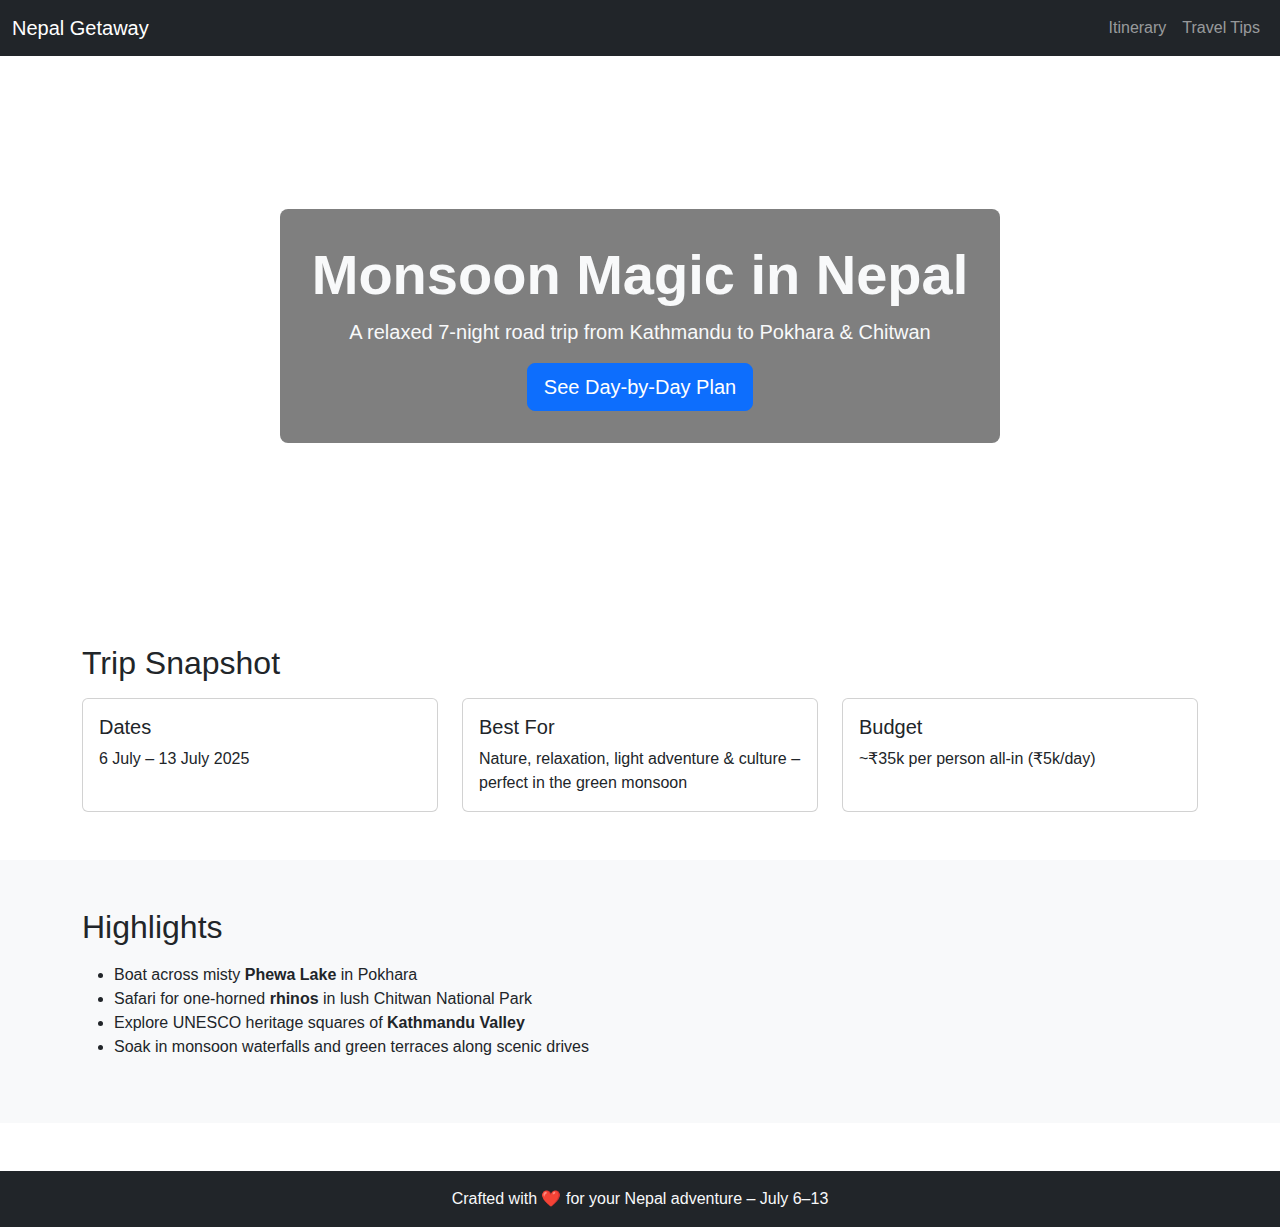
<file: index.html>
<!DOCTYPE html>
<html lang="en">
<head>
<meta charset="UTF-8">
<meta name="viewport" content="width=device-width, initial-scale=1">
<title>Nepal Monsoon Getaway</title>
<link href="https://cdn.jsdelivr.net/npm/bootstrap@5.3.2/dist/css/bootstrap.min.css" rel="stylesheet">
<link href="style.css" rel="stylesheet">
</head>
<body>
<nav class="navbar navbar-expand-lg navbar-dark bg-dark">
  <div class="container-fluid">
    <a class="navbar-brand" href="index.html">Nepal Getaway</a>
    <button class="navbar-toggler" type="button" data-bs-toggle="collapse" data-bs-target="#navbarNav">
      <span class="navbar-toggler-icon"></span>
    </button>
    <div class="collapse navbar-collapse" id="navbarNav">
      <ul class="navbar-nav ms-auto">
        <li class="nav-item"><a class="nav-link" href="itinerary.html">Itinerary</a></li>
        <li class="nav-item"><a class="nav-link" href="tips.html">Travel Tips</a></li>
      </ul>
    </div>
  </div>
</nav>

<header class="bg-image text-light" style="background-image: url('https://images.unsplash.com/photo-1519682337058-a94d519337bc?auto=format&fit=crop&w=1350&q=80'); background-size: cover; background-position: center; height: 60vh;">
  <div class="d-flex h-100 align-items-center justify-content-center">
    <div class="text-center backdrop">
      <h1 class="display-4 fw-bold">Monsoon Magic in Nepal</h1>
      <p class="lead">A relaxed 7‑night road trip from Kathmandu to Pokhara &amp; Chitwan</p>
      <a href="itinerary.html" class="btn btn-primary btn-lg">See Day‑by‑Day Plan</a>
    </div>
  </div>
</header>

<section class="container my-5">
  <h2 class="mb-3">Trip Snapshot</h2>
  <div class="row g-4">
    <div class="col-md-4"><div class="card h-100"><div class="card-body"><h5 class="card-title">Dates</h5><p class="card-text">6 July – 13 July 2025</p></div></div></div>
    <div class="col-md-4"><div class="card h-100"><div class="card-body"><h5 class="card-title">Best For</h5><p class="card-text">Nature, relaxation, light adventure &amp; culture – perfect in the green monsoon</p></div></div></div>
    <div class="col-md-4"><div class="card h-100"><div class="card-body"><h5 class="card-title">Budget</h5><p class="card-text">~₹35k per person all‑in (₹5k/day)</p></div></div></div>
  </div>
</section>

<section class="bg-light py-5">
  <div class="container">
    <h2 class="mb-3">Highlights</h2>
    <ul>
      <li>Boat across misty <strong>Phewa&nbsp;Lake</strong> in Pokhara</li>
      <li>Safari for one‑horned <strong>rhinos</strong> in lush Chitwan National Park</li>
      <li>Explore UNESCO heritage squares of <strong>Kathmandu Valley</strong></li>
      <li>Soak in monsoon waterfalls and green terraces along scenic drives</li>
    </ul>
  </div>
</section>

<footer class="bg-dark text-light text-center py-3 mt-5">
  Crafted with ❤️ for your Nepal adventure – July 6–13
</footer>
<script src="https://cdn.jsdelivr.net/npm/bootstrap@5.3.2/dist/js/bootstrap.bundle.min.js"></script>
</body>
</html>
</file>
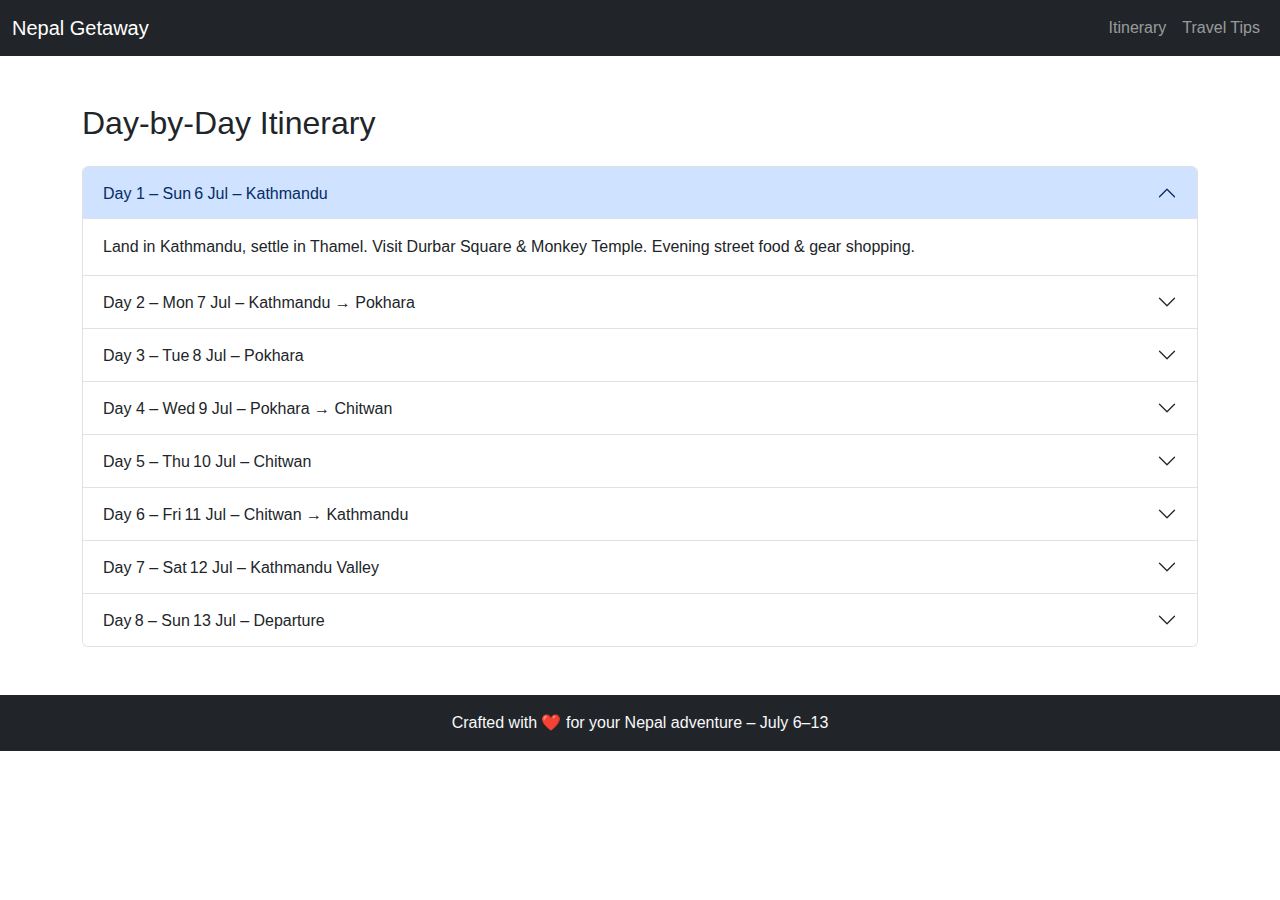
<file: itinerary.html>
<!DOCTYPE html>
<html lang="en">
<head>
<meta charset="UTF-8">
<meta name="viewport" content="width=device-width, initial-scale=1">
<title>Nepal Monsoon Getaway</title>
<link href="https://cdn.jsdelivr.net/npm/bootstrap@5.3.2/dist/css/bootstrap.min.css" rel="stylesheet">
<link href="style.css" rel="stylesheet">
</head>
<body>
<nav class="navbar navbar-expand-lg navbar-dark bg-dark">
  <div class="container-fluid">
    <a class="navbar-brand" href="index.html">Nepal Getaway</a>
    <button class="navbar-toggler" type="button" data-bs-toggle="collapse" data-bs-target="#navbarNav">
      <span class="navbar-toggler-icon"></span>
    </button>
    <div class="collapse navbar-collapse" id="navbarNav">
      <ul class="navbar-nav ms-auto">
        <li class="nav-item"><a class="nav-link" href="itinerary.html">Itinerary</a></li>
        <li class="nav-item"><a class="nav-link" href="tips.html">Travel Tips</a></li>
      </ul>
    </div>
  </div>
</nav>

<section class="container my-5">
  <h2 class="mb-4">Day‑by‑Day Itinerary</h2>

  <div class="accordion" id="itineraryAccordion">

    <div class="accordion-item">
      <h2 class="accordion-header" id="heading0">
        <button class="accordion-button " type="button" data-bs-toggle="collapse" data-bs-target="#collapse0" aria-expanded="true" aria-controls="collapse0">
          Day 1 – Sun 6 Jul – Kathmandu
        </button>
      </h2>
      <div id="collapse0" class="accordion-collapse collapse show" aria-labelledby="heading0" data-bs-parent="#itineraryAccordion">
        <div class="accordion-body">Land in Kathmandu, settle in Thamel. Visit Durbar Square & Monkey Temple. Evening street food & gear shopping.</div>
      </div>
    </div>
    
    <div class="accordion-item">
      <h2 class="accordion-header" id="heading1">
        <button class="accordion-button collapsed" type="button" data-bs-toggle="collapse" data-bs-target="#collapse1" aria-expanded="false" aria-controls="collapse1">
          Day 2 – Mon 7 Jul – Kathmandu → Pokhara
        </button>
      </h2>
      <div id="collapse1" class="accordion-collapse collapse " aria-labelledby="heading1" data-bs-parent="#itineraryAccordion">
        <div class="accordion-body">7‑9 hr scenic drive via Prithvi Hwy. Check in lakeside hotel. Evening stroll & boat ride on Phewa Lake.</div>
      </div>
    </div>
    
    <div class="accordion-item">
      <h2 class="accordion-header" id="heading2">
        <button class="accordion-button collapsed" type="button" data-bs-toggle="collapse" data-bs-target="#collapse2" aria-expanded="false" aria-controls="collapse2">
          Day 3 – Tue 8 Jul – Pokhara
        </button>
      </h2>
      <div id="collapse2" class="accordion-collapse collapse " aria-labelledby="heading2" data-bs-parent="#itineraryAccordion">
        <div class="accordion-body">Boating, World Peace Pagoda hike (weather permitting), caves & waterfalls. Spa/coffee time if rains.</div>
      </div>
    </div>
    
    <div class="accordion-item">
      <h2 class="accordion-header" id="heading3">
        <button class="accordion-button collapsed" type="button" data-bs-toggle="collapse" data-bs-target="#collapse3" aria-expanded="false" aria-controls="collapse3">
          Day 4 – Wed 9 Jul – Pokhara → Chitwan
        </button>
      </h2>
      <div id="collapse3" class="accordion-collapse collapse " aria-labelledby="heading3" data-bs-parent="#itineraryAccordion">
        <div class="accordion-body">5‑6 hr drive to Sauraha. Sunset on Rapti River, Tharu cultural show.</div>
      </div>
    </div>
    
    <div class="accordion-item">
      <h2 class="accordion-header" id="heading4">
        <button class="accordion-button collapsed" type="button" data-bs-toggle="collapse" data-bs-target="#collapse4" aria-expanded="false" aria-controls="collapse4">
          Day 5 – Thu 10 Jul – Chitwan
        </button>
      </h2>
      <div id="collapse4" class="accordion-collapse collapse " aria-labelledby="heading4" data-bs-parent="#itineraryAccordion">
        <div class="accordion-body">Morning jeep safari & canoe ride. Wildlife centre visit. Relax at jungle lodge.</div>
      </div>
    </div>
    
    <div class="accordion-item">
      <h2 class="accordion-header" id="heading5">
        <button class="accordion-button collapsed" type="button" data-bs-toggle="collapse" data-bs-target="#collapse5" aria-expanded="false" aria-controls="collapse5">
          Day 6 – Fri 11 Jul – Chitwan → Kathmandu
        </button>
      </h2>
      <div id="collapse5" class="accordion-collapse collapse " aria-labelledby="heading5" data-bs-parent="#itineraryAccordion">
        <div class="accordion-body">Return drive (~5 hr). Visit Patan or Bhaktapur. Farewell dinner.</div>
      </div>
    </div>
    
    <div class="accordion-item">
      <h2 class="accordion-header" id="heading6">
        <button class="accordion-button collapsed" type="button" data-bs-toggle="collapse" data-bs-target="#collapse6" aria-expanded="false" aria-controls="collapse6">
          Day 7 – Sat 12 Jul – Kathmandu Valley
        </button>
      </h2>
      <div id="collapse6" class="accordion-collapse collapse " aria-labelledby="heading6" data-bs-parent="#itineraryAccordion">
        <div class="accordion-body">Buffer day: Nagarkot sunrise, Bhaktapur crafts, food tour, or spa/yoga.</div>
      </div>
    </div>
    
    <div class="accordion-item">
      <h2 class="accordion-header" id="heading7">
        <button class="accordion-button collapsed" type="button" data-bs-toggle="collapse" data-bs-target="#collapse7" aria-expanded="false" aria-controls="collapse7">
          Day 8 – Sun 13 Jul – Departure
        </button>
      </h2>
      <div id="collapse7" class="accordion-collapse collapse " aria-labelledby="heading7" data-bs-parent="#itineraryAccordion">
        <div class="accordion-body">Last‑minute shopping, Boudhanath stroll, fly back to Bangalore.</div>
      </div>
    </div>
    </div></section>
<footer class="bg-dark text-light text-center py-3 mt-5">
  Crafted with ❤️ for your Nepal adventure – July 6–13
</footer>
<script src="https://cdn.jsdelivr.net/npm/bootstrap@5.3.2/dist/js/bootstrap.bundle.min.js"></script>
</body>
</html>
</file>
<file: style.css>
body {font-family: 'Segoe UI', Tahoma, Geneva, Verdana, sans-serif;}
.bg-image .backdrop {background: rgba(0,0,0,0.5); padding: 2rem; border-radius: .5rem;}
</file>
